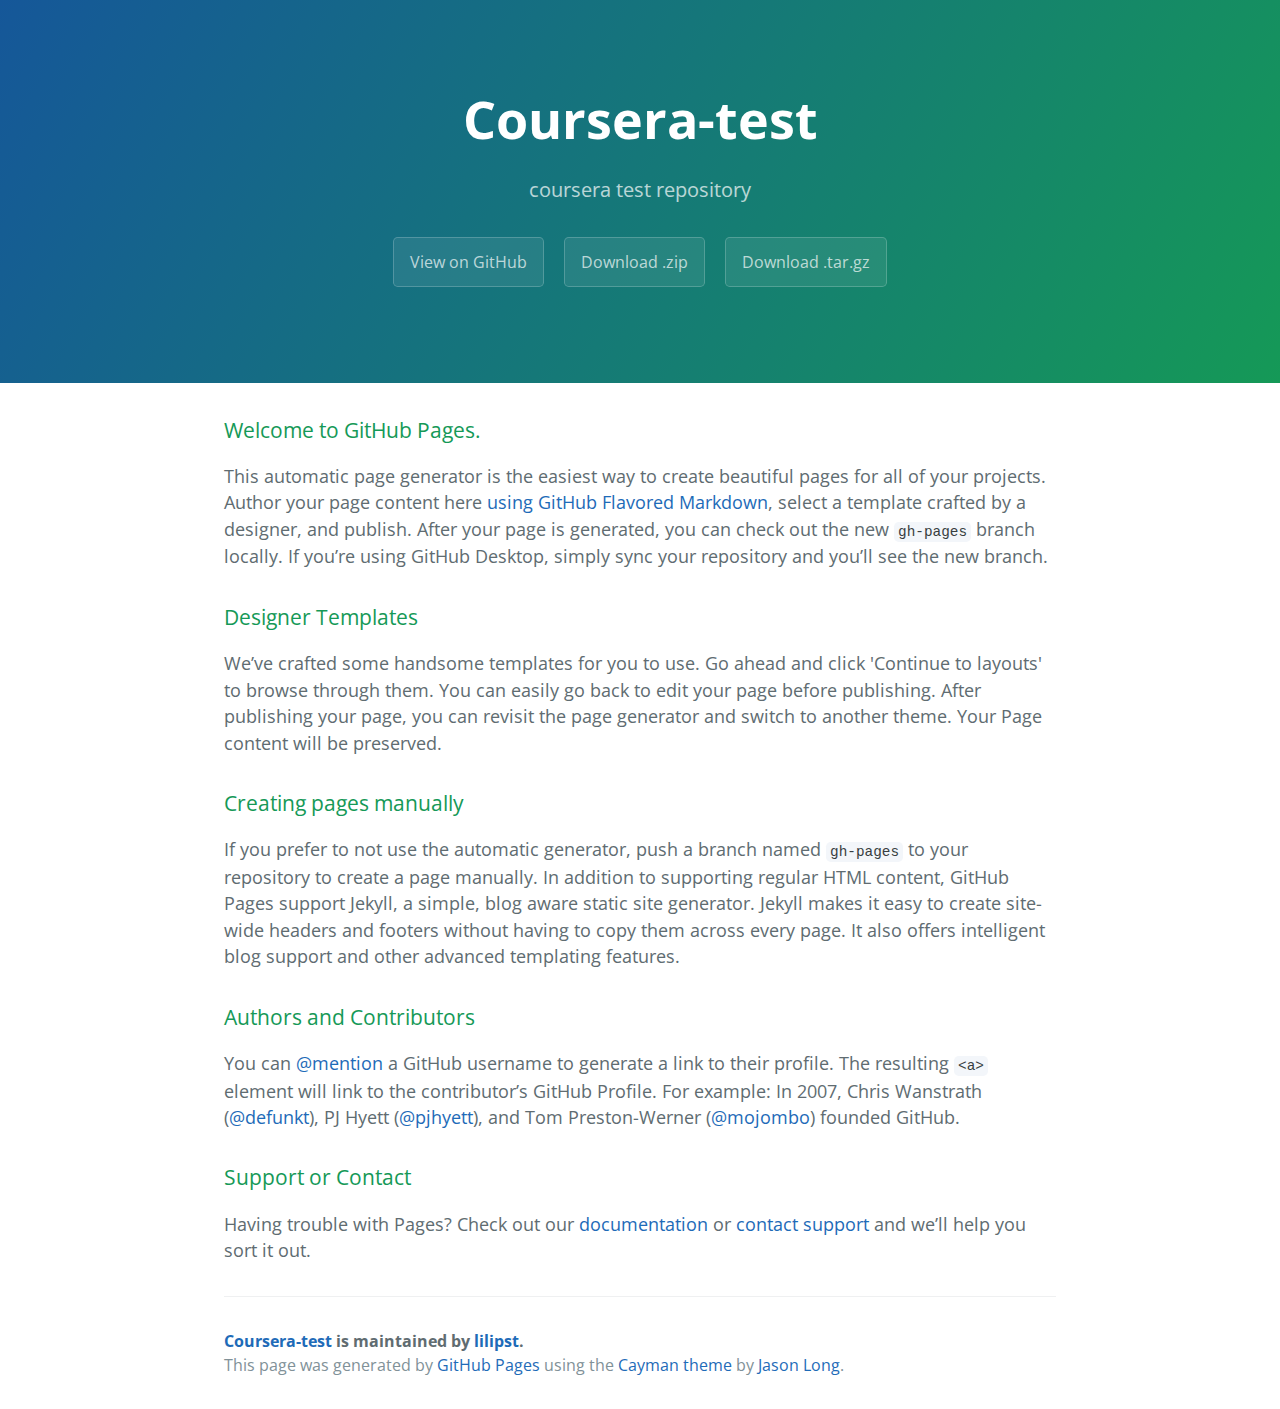
<file: index.html>
<!DOCTYPE html>
<html lang="en-us">
  <head>
    <meta charset="UTF-8">
    <title>Coursera-test by lilipst</title>
    <meta name="viewport" content="width=device-width, initial-scale=1">
    <link rel="stylesheet" type="text/css" href="stylesheets/normalize.css" media="screen">
    <link href='https://fonts.googleapis.com/css?family=Open+Sans:400,700' rel='stylesheet' type='text/css'>
    <link rel="stylesheet" type="text/css" href="stylesheets/stylesheet.css" media="screen">
    <link rel="stylesheet" type="text/css" href="stylesheets/github-light.css" media="screen">
  </head>
  <body>
    <section class="page-header">
      <h1 class="project-name">Coursera-test</h1>
      <h2 class="project-tagline">coursera test repository</h2>
      <a href="https://github.com/lilipst/coursera-test" class="btn">View on GitHub</a>
      <a href="https://github.com/lilipst/coursera-test/zipball/master" class="btn">Download .zip</a>
      <a href="https://github.com/lilipst/coursera-test/tarball/master" class="btn">Download .tar.gz</a>
    </section>

    <section class="main-content">
      <h3>
<a id="welcome-to-github-pages" class="anchor" href="#welcome-to-github-pages" aria-hidden="true"><span aria-hidden="true" class="octicon octicon-link"></span></a>Welcome to GitHub Pages.</h3>

<p>This automatic page generator is the easiest way to create beautiful pages for all of your projects. Author your page content here <a href="https://guides.github.com/features/mastering-markdown/">using GitHub Flavored Markdown</a>, select a template crafted by a designer, and publish. After your page is generated, you can check out the new <code>gh-pages</code> branch locally. If you’re using GitHub Desktop, simply sync your repository and you’ll see the new branch.</p>

<h3>
<a id="designer-templates" class="anchor" href="#designer-templates" aria-hidden="true"><span aria-hidden="true" class="octicon octicon-link"></span></a>Designer Templates</h3>

<p>We’ve crafted some handsome templates for you to use. Go ahead and click 'Continue to layouts' to browse through them. You can easily go back to edit your page before publishing. After publishing your page, you can revisit the page generator and switch to another theme. Your Page content will be preserved.</p>

<h3>
<a id="creating-pages-manually" class="anchor" href="#creating-pages-manually" aria-hidden="true"><span aria-hidden="true" class="octicon octicon-link"></span></a>Creating pages manually</h3>

<p>If you prefer to not use the automatic generator, push a branch named <code>gh-pages</code> to your repository to create a page manually. In addition to supporting regular HTML content, GitHub Pages support Jekyll, a simple, blog aware static site generator. Jekyll makes it easy to create site-wide headers and footers without having to copy them across every page. It also offers intelligent blog support and other advanced templating features.</p>

<h3>
<a id="authors-and-contributors" class="anchor" href="#authors-and-contributors" aria-hidden="true"><span aria-hidden="true" class="octicon octicon-link"></span></a>Authors and Contributors</h3>

<p>You can <a href="https://help.github.com/articles/basic-writing-and-formatting-syntax/#mentioning-users-and-teams" class="user-mention">@mention</a> a GitHub username to generate a link to their profile. The resulting <code>&lt;a&gt;</code> element will link to the contributor’s GitHub Profile. For example: In 2007, Chris Wanstrath (<a href="https://github.com/defunkt" class="user-mention">@defunkt</a>), PJ Hyett (<a href="https://github.com/pjhyett" class="user-mention">@pjhyett</a>), and Tom Preston-Werner (<a href="https://github.com/mojombo" class="user-mention">@mojombo</a>) founded GitHub.</p>

<h3>
<a id="support-or-contact" class="anchor" href="#support-or-contact" aria-hidden="true"><span aria-hidden="true" class="octicon octicon-link"></span></a>Support or Contact</h3>

<p>Having trouble with Pages? Check out our <a href="https://help.github.com/pages">documentation</a> or <a href="https://github.com/contact">contact support</a> and we’ll help you sort it out.</p>

      <footer class="site-footer">
        <span class="site-footer-owner"><a href="https://github.com/lilipst/coursera-test">Coursera-test</a> is maintained by <a href="https://github.com/lilipst">lilipst</a>.</span>

        <span class="site-footer-credits">This page was generated by <a href="https://pages.github.com">GitHub Pages</a> using the <a href="https://github.com/jasonlong/cayman-theme">Cayman theme</a> by <a href="https://twitter.com/jasonlong">Jason Long</a>.</span>
      </footer>

    </section>

  
  </body>
</html>
</file>
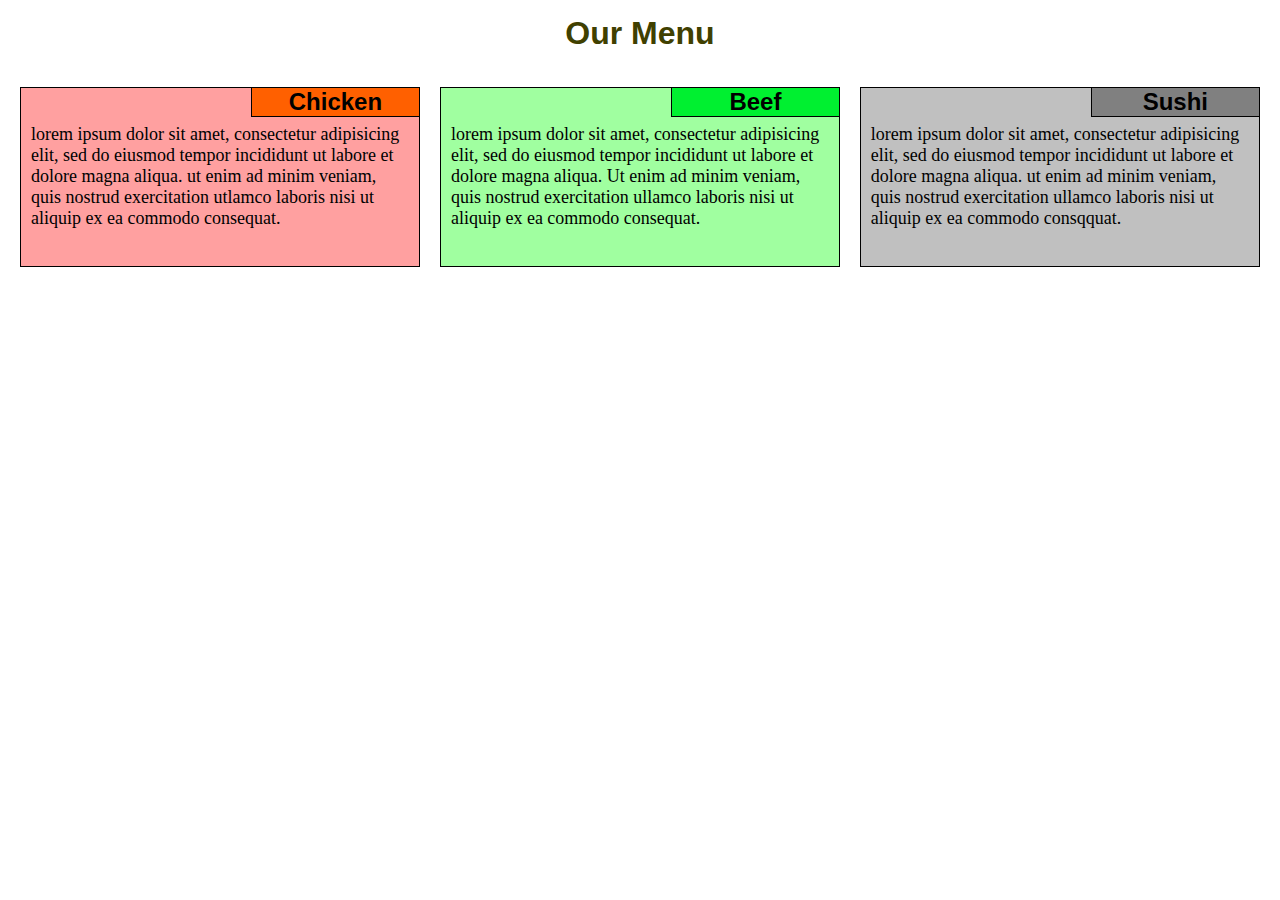
<file: module2-assignment/index.html>
<!doctype html>
<html>
<head>
<meta charset="utf-8">
<meta name="viewport" content="width=device-width, initial-scale=1">
<link rel="stylesheet" type="text/css" href="css/mystyle.css">
<title>Assignement Solution for Module 2</title>
</head>
<body>
	<h1>Our Menu</h1>
	<div class="container">
		<div class="row">
			<div class="col-md-6 col-lg-4">
				<section id="menu1">
					<h2 id="menu-title1">Chicken</h2>
					<p>lorem ipsum dolor sit amet, consectetur adipisicing elit, sed do eiusmod tempor incididunt ut labore et dolore magna aliqua. ut enim ad minim veniam, quis nostrud exercitation utlamco laboris nisi ut aliquip ex ea commodo consequat.</p>
				</section>
			</div>
			<div class="col-md-6 col-lg-4">
				<section id="menu2">
					<h2 id="menu-title2">Beef</h2>
					<p>lorem ipsum dolor sit amet, consectetur adipisicing elit, sed do eiusmod tempor incididunt ut labore et dolore magna aliqua. Ut enim ad minim veniam, quis nostrud exercitation ullamco laboris nisi ut aliquip ex ea commodo consequat.</p>
				</section>
			</div>
			<div class="col-md-12 col-lg-4">
				<section id="menu3">
					<h2 id="menu-title3">Sushi</h2>
					<p>lorem ipsum dolor sit amet, consectetur adipisicing elit, sed do eiusmod tempor incididunt ut labore et dolore magna aliqua. ut enim ad minim veniam, quis nostrud exercitation ullamco laboris nisi ut aliquip ex ea commodo consqquat.</p>
				</section>
			</div>
		</div>
	</div>
</body>
</html>
</file>
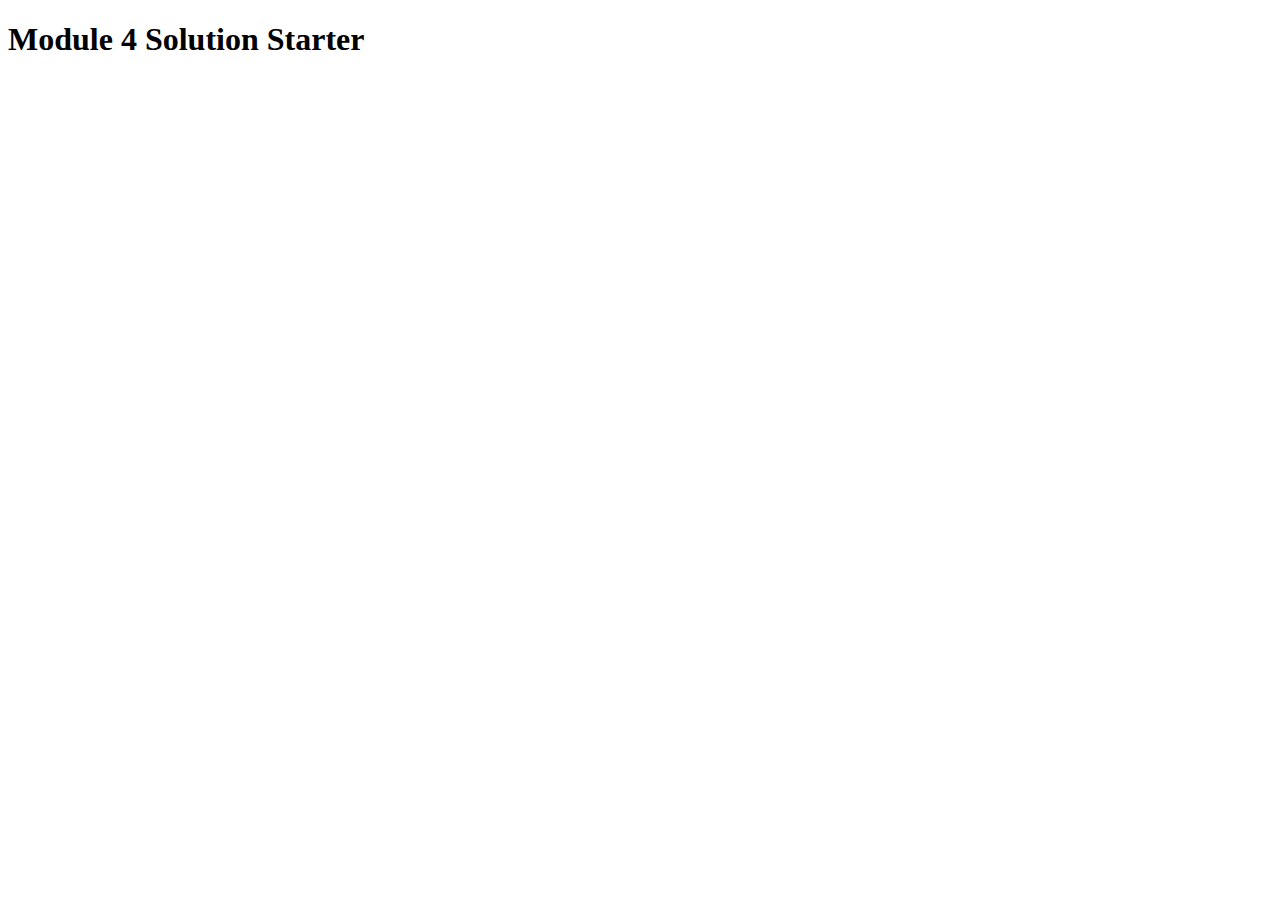
<file: module4-solution/index.html>
<!DOCTYPE html>
<html>
<head>
  <meta charset="utf-8">
  <title>Module 4 Solution Starter</title>
  <script>
    var names = []; // DO NOT REMOVE
  </script>
  <script src="SpeakHello.js"></script>
  <script src="SpeakGoodBye.js"></script>
  <script src="script.js"></script>
</head>
<body>
  <h1>Module 4 Solution Starter</h1>
</body>
</html>
</file>
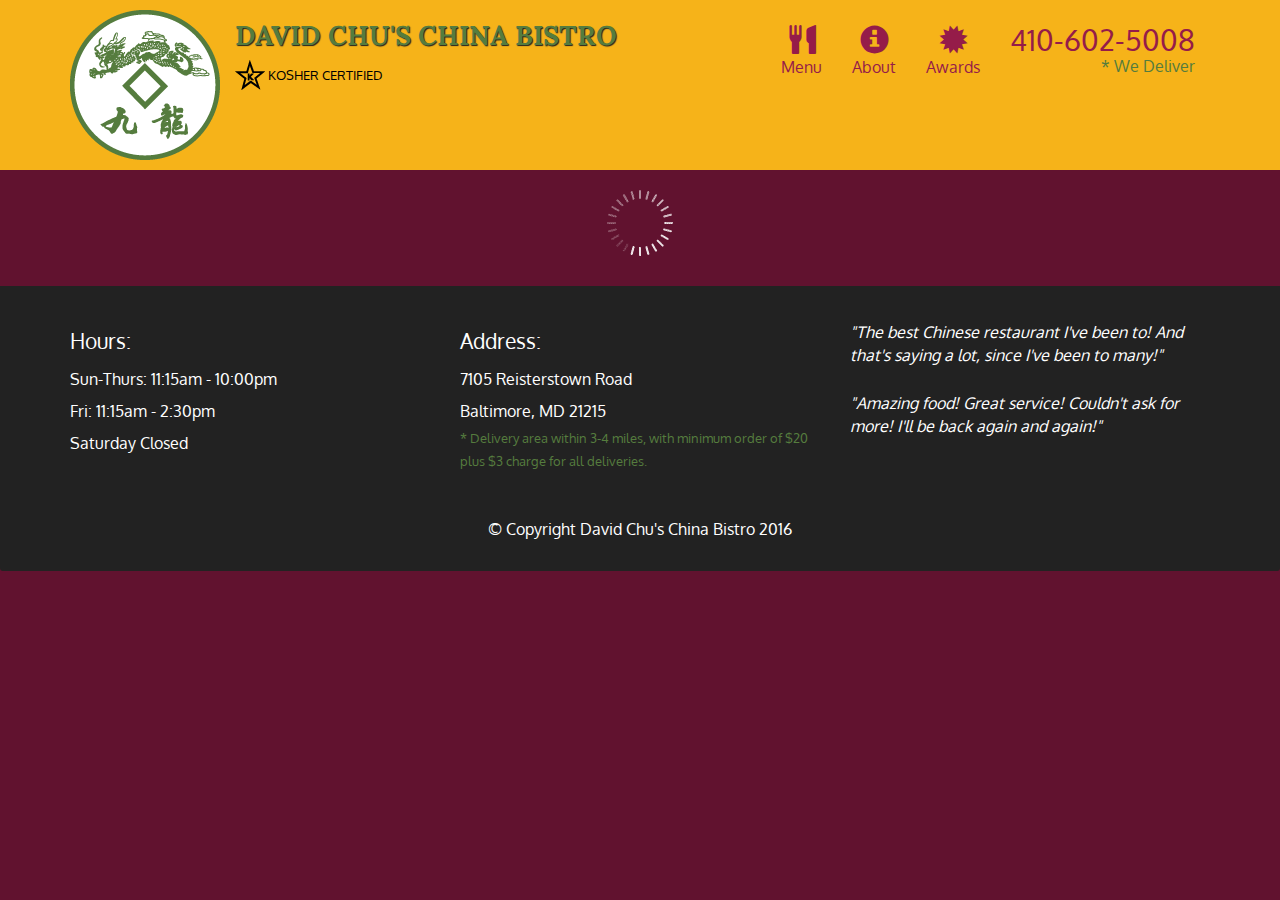
<file: module5-solution/index.html>
<!doctype html>
<html lang="en">
  <head>
    <meta charset="utf-8">
    <meta http-equiv="X-UA-Compatible" content="IE=edge">
    <meta name="viewport" content="width=device-width, initial-scale=1">
    <title>David Chu's China Bistro</title>
    <link rel="stylesheet" href="css/bootstrap.min.css">
    <link rel="stylesheet" href="css/styles.css">
    <link href='https://fonts.googleapis.com/css?family=Oxygen:400,300,700' rel='stylesheet' type='text/css'>
    <link href='https://fonts.googleapis.com/css?family=Lora' rel='stylesheet' type='text/css'>
  </head>
<body>
  <header>
    <nav id="header-nav" class="navbar navbar-default">
      <div class="container">
        <div class="navbar-header">
          <a href="index.html" class="pull-left visible-md visible-lg">
            <div id="logo-img" alt="Logo image"></div>
          </a>

          <div class="navbar-brand">
            <a href="index.html"><h1>David Chu's China Bistro</h1></a>
            <p>
              <img src="images/star-k-logo.png" alt="Kosher certification">
              <span>Kosher Certified</span>
            </p>
          </div>

          <button id="navbarToggle" type="button" class="navbar-toggle collapsed" data-toggle="collapse" data-target="#collapsable-nav" aria-expanded="false">
            <span class="sr-only">Toggle navigation</span>
            <span class="icon-bar"></span>
            <span class="icon-bar"></span>
            <span class="icon-bar"></span>
          </button>
        </div>
        
        <div id="collapsable-nav" class="collapse navbar-collapse">
           <ul id="nav-list" class="nav navbar-nav navbar-right">
            <li id="navHomeButton" class="visible-xs active">
              <a href="index.html">
                <span class="glyphicon glyphicon-home"></span> Home</a>
            </li>
            <li id="navMenuButton">
              <a href="#" onclick="$dc.loadMenuCategories();">
                <span class="glyphicon glyphicon-cutlery"></span><br class="hidden-xs"> Menu</a>
            </li>
            <li>
              <a href="#">
                <span class="glyphicon glyphicon-info-sign"></span><br class="hidden-xs"> About</a>
            </li>
            <li>
              <a href="#">
                <span class="glyphicon glyphicon-certificate"></span><br class="hidden-xs"> Awards</a>
            </li>
            <li id="phone" class="hidden-xs">
              <a href="tel:410-602-5008">
                <span>410-602-5008</span></a><div>* We Deliver</div>
            </li>
          </ul><!-- #nav-list -->
        </div><!-- .collapse .navbar-collapse -->
      </div><!-- .container -->
    </nav><!-- #header-nav -->
  </header>

  <div id="call-btn" class="visible-xs">
    <a class="btn" href="tel:410-602-5008">
    <span class="glyphicon glyphicon-earphone"></span>
    410-602-5008
    </a>
  </div>
  <div id="xs-deliver" class="text-center visible-xs">* We Deliver</div>

  <div id="main-content" class="container"></div>

  <footer class="panel-footer">
    <div class="container">
      <div class="row">
        <section id="hours" class="col-sm-4">
          <span>Hours:</span><br>
          Sun-Thurs: 11:15am - 10:00pm<br>
          Fri: 11:15am - 2:30pm<br>
          Saturday Closed
          <hr class="visible-xs">
        </section>
        <section id="address" class="col-sm-4">
          <span>Address:</span><br>
          7105 Reisterstown Road<br>
          Baltimore, MD 21215
          <p>* Delivery area within 3-4 miles, with minimum order of $20 plus $3 charge for all deliveries.</p>
          <hr class="visible-xs">
        </section>
        <section id="testimonials" class="col-sm-4">
          <p>"The best Chinese restaurant I've been to! And that's saying a lot, since I've been to many!"</p>
          <p>"Amazing food! Great service! Couldn't ask for more! I'll be back again and again!"</p>
        </section>
      </div>
      <div class="text-center">&copy; Copyright David Chu's China Bistro 2016</div>
    </div>
  </footer>

  <!-- jQuery (Bootstrap JS plugins depend on it) -->
  <script src="js/jquery-2.1.4.min.js"></script>
  <script src="js/bootstrap.min.js"></script>
  <script src="js/ajax-utils.js"></script>
  <script src="js/script.js"></script>
</body>
</html>
</file>
<file: stylesheets/stylesheet.css>
* {
  box-sizing: border-box; }

body {
  padding: 0;
  margin: 0;
  font-family: "Open Sans", "Helvetica Neue", Helvetica, Arial, sans-serif;
  font-size: 16px;
  line-height: 1.5;
  color: #606c71; }

a {
  color: #1e6bb8;
  text-decoration: none; }
  a:hover {
    text-decoration: underline; }

.btn {
  display: inline-block;
  margin-bottom: 1rem;
  color: rgba(255, 255, 255, 0.7);
  background-color: rgba(255, 255, 255, 0.08);
  border-color: rgba(255, 255, 255, 0.2);
  border-style: solid;
  border-width: 1px;
  border-radius: 0.3rem;
  transition: color 0.2s, background-color 0.2s, border-color 0.2s; }
  .btn + .btn {
    margin-left: 1rem; }

.btn:hover {
  color: rgba(255, 255, 255, 0.8);
  text-decoration: none;
  background-color: rgba(255, 255, 255, 0.2);
  border-color: rgba(255, 255, 255, 0.3); }

@media screen and (min-width: 64em) {
  .btn {
    padding: 0.75rem 1rem; } }

@media screen and (min-width: 42em) and (max-width: 64em) {
  .btn {
    padding: 0.6rem 0.9rem;
    font-size: 0.9rem; } }

@media screen and (max-width: 42em) {
  .btn {
    display: block;
    width: 100%;
    padding: 0.75rem;
    font-size: 0.9rem; }
    .btn + .btn {
      margin-top: 1rem;
      margin-left: 0; } }

.page-header {
  color: #fff;
  text-align: center;
  background-color: #159957;
  background-image: linear-gradient(120deg, #155799, #159957); }

@media screen and (min-width: 64em) {
  .page-header {
    padding: 5rem 6rem; } }

@media screen and (min-width: 42em) and (max-width: 64em) {
  .page-header {
    padding: 3rem 4rem; } }

@media screen and (max-width: 42em) {
  .page-header {
    padding: 2rem 1rem; } }

.project-name {
  margin-top: 0;
  margin-bottom: 0.1rem; }

@media screen and (min-width: 64em) {
  .project-name {
    font-size: 3.25rem; } }

@media screen and (min-width: 42em) and (max-width: 64em) {
  .project-name {
    font-size: 2.25rem; } }

@media screen and (max-width: 42em) {
  .project-name {
    font-size: 1.75rem; } }

.project-tagline {
  margin-bottom: 2rem;
  font-weight: normal;
  opacity: 0.7; }

@media screen and (min-width: 64em) {
  .project-tagline {
    font-size: 1.25rem; } }

@media screen and (min-width: 42em) and (max-width: 64em) {
  .project-tagline {
    font-size: 1.15rem; } }

@media screen and (max-width: 42em) {
  .project-tagline {
    font-size: 1rem; } }

.main-content :first-child {
  margin-top: 0; }
.main-content img {
  max-width: 100%; }
.main-content h1, .main-content h2, .main-content h3, .main-content h4, .main-content h5, .main-content h6 {
  margin-top: 2rem;
  margin-bottom: 1rem;
  font-weight: normal;
  color: #159957; }
.main-content p {
  margin-bottom: 1em; }
.main-content code {
  padding: 2px 4px;
  font-family: Consolas, "Liberation Mono", Menlo, Courier, monospace;
  font-size: 0.9rem;
  color: #383e41;
  background-color: #f3f6fa;
  border-radius: 0.3rem; }
.main-content pre {
  padding: 0.8rem;
  margin-top: 0;
  margin-bottom: 1rem;
  font: 1rem Consolas, "Liberation Mono", Menlo, Courier, monospace;
  color: #567482;
  word-wrap: normal;
  background-color: #f3f6fa;
  border: solid 1px #dce6f0;
  border-radius: 0.3rem; }
  .main-content pre > code {
    padding: 0;
    margin: 0;
    font-size: 0.9rem;
    color: #567482;
    word-break: normal;
    white-space: pre;
    background: transparent;
    border: 0; }
.main-content .highlight {
  margin-bottom: 1rem; }
  .main-content .highlight pre {
    margin-bottom: 0;
    word-break: normal; }
.main-content .highlight pre, .main-content pre {
  padding: 0.8rem;
  overflow: auto;
  font-size: 0.9rem;
  line-height: 1.45;
  border-radius: 0.3rem; }
.main-content pre code, .main-content pre tt {
  display: inline;
  max-width: initial;
  padding: 0;
  margin: 0;
  overflow: initial;
  line-height: inherit;
  word-wrap: normal;
  background-color: transparent;
  border: 0; }
  .main-content pre code:before, .main-content pre code:after, .main-content pre tt:before, .main-content pre tt:after {
    content: normal; }
.main-content ul, .main-content ol {
  margin-top: 0; }
.main-content blockquote {
  padding: 0 1rem;
  margin-left: 0;
  color: #819198;
  border-left: 0.3rem solid #dce6f0; }
  .main-content blockquote > :first-child {
    margin-top: 0; }
  .main-content blockquote > :last-child {
    margin-bottom: 0; }
.main-content table {
  display: block;
  width: 100%;
  overflow: auto;
  word-break: normal;
  word-break: keep-all; }
  .main-content table th {
    font-weight: bold; }
  .main-content table th, .main-content table td {
    padding: 0.5rem 1rem;
    border: 1px solid #e9ebec; }
.main-content dl {
  padding: 0; }
  .main-content dl dt {
    padding: 0;
    margin-top: 1rem;
    font-size: 1rem;
    font-weight: bold; }
  .main-content dl dd {
    padding: 0;
    margin-bottom: 1rem; }
.main-content hr {
  height: 2px;
  padding: 0;
  margin: 1rem 0;
  background-color: #eff0f1;
  border: 0; }

@media screen and (min-width: 64em) {
  .main-content {
    max-width: 64rem;
    padding: 2rem 6rem;
    margin: 0 auto;
    font-size: 1.1rem; } }

@media screen and (min-width: 42em) and (max-width: 64em) {
  .main-content {
    padding: 2rem 4rem;
    font-size: 1.1rem; } }

@media screen and (max-width: 42em) {
  .main-content {
    padding: 2rem 1rem;
    font-size: 1rem; } }

.site-footer {
  padding-top: 2rem;
  margin-top: 2rem;
  border-top: solid 1px #eff0f1; }

.site-footer-owner {
  display: block;
  font-weight: bold; }

.site-footer-credits {
  color: #819198; }

@media screen and (min-width: 64em) {
  .site-footer {
    font-size: 1rem; } }

@media screen and (min-width: 42em) and (max-width: 64em) {
  .site-footer {
    font-size: 1rem; } }

@media screen and (max-width: 42em) {
  .site-footer {
    font-size: 0.9rem; } }
</file>
<file: stylesheets/github-light.css>
/*
The MIT License (MIT)

Copyright (c) 2016 GitHub, Inc.

Permission is hereby granted, free of charge, to any person obtaining a copy
of this software and associated documentation files (the "Software"), to deal
in the Software without restriction, including without limitation the rights
to use, copy, modify, merge, publish, distribute, sublicense, and/or sell
copies of the Software, and to permit persons to whom the Software is
furnished to do so, subject to the following conditions:

The above copyright notice and this permission notice shall be included in all
copies or substantial portions of the Software.

THE SOFTWARE IS PROVIDED "AS IS", WITHOUT WARRANTY OF ANY KIND, EXPRESS OR
IMPLIED, INCLUDING BUT NOT LIMITED TO THE WARRANTIES OF MERCHANTABILITY,
FITNESS FOR A PARTICULAR PURPOSE AND NONINFRINGEMENT. IN NO EVENT SHALL THE
AUTHORS OR COPYRIGHT HOLDERS BE LIABLE FOR ANY CLAIM, DAMAGES OR OTHER
LIABILITY, WHETHER IN AN ACTION OF CONTRACT, TORT OR OTHERWISE, ARISING FROM,
OUT OF OR IN CONNECTION WITH THE SOFTWARE OR THE USE OR OTHER DEALINGS IN THE
SOFTWARE.

*/

.pl-c /* comment */ {
  color: #969896;
}

.pl-c1 /* constant, variable.other.constant, support, meta.property-name, support.constant, support.variable, meta.module-reference, markup.raw, meta.diff.header */,
.pl-s .pl-v /* string variable */ {
  color: #0086b3;
}

.pl-e /* entity */,
.pl-en /* entity.name */ {
  color: #795da3;
}

.pl-smi /* variable.parameter.function, storage.modifier.package, storage.modifier.import, storage.type.java, variable.other */,
.pl-s .pl-s1 /* string source */ {
  color: #333;
}

.pl-ent /* entity.name.tag */ {
  color: #63a35c;
}

.pl-k /* keyword, storage, storage.type */ {
  color: #a71d5d;
}

.pl-s /* string */,
.pl-pds /* punctuation.definition.string, string.regexp.character-class */,
.pl-s .pl-pse .pl-s1 /* string punctuation.section.embedded source */,
.pl-sr /* string.regexp */,
.pl-sr .pl-cce /* string.regexp constant.character.escape */,
.pl-sr .pl-sre /* string.regexp source.ruby.embedded */,
.pl-sr .pl-sra /* string.regexp string.regexp.arbitrary-repitition */ {
  color: #183691;
}

.pl-v /* variable */ {
  color: #ed6a43;
}

.pl-id /* invalid.deprecated */ {
  color: #b52a1d;
}

.pl-ii /* invalid.illegal */ {
  color: #f8f8f8;
  background-color: #b52a1d;
}

.pl-sr .pl-cce /* string.regexp constant.character.escape */ {
  font-weight: bold;
  color: #63a35c;
}

.pl-ml /* markup.list */ {
  color: #693a17;
}

.pl-mh /* markup.heading */,
.pl-mh .pl-en /* markup.heading entity.name */,
.pl-ms /* meta.separator */ {
  font-weight: bold;
  color: #1d3e81;
}

.pl-mq /* markup.quote */ {
  color: #008080;
}

.pl-mi /* markup.italic */ {
  font-style: italic;
  color: #333;
}

.pl-mb /* markup.bold */ {
  font-weight: bold;
  color: #333;
}

.pl-md /* markup.deleted, meta.diff.header.from-file */ {
  color: #bd2c00;
  background-color: #ffecec;
}

.pl-mi1 /* markup.inserted, meta.diff.header.to-file */ {
  color: #55a532;
  background-color: #eaffea;
}

.pl-mdr /* meta.diff.range */ {
  font-weight: bold;
  color: #795da3;
}

.pl-mo /* meta.output */ {
  color: #1d3e81;
}
</file>
<file: module2-assignment/css/mystyle.css>
* {
	margin: 0;
	padding: 0;
	box-sizing: border-box;
}

h1 {
	margin-bottom: 25px;
	margin-top: 15px;
	color: #404000;
}

h1, h2 {
	font-family: "Arial",Sans-serif;
	text-align: center;
}

.container {
	padding: 10px;
}

.row {
	width: 100%;
}

section {
	position: relative;
	border: 1px solid black;
	min-height: 180px;
	margin: 0px 10px 20px 10px;
}

h2 {
	position: absolute;
	width: 7em;
	height: 1.2em;
	margin-bottom: 15px;
	border-left: 1px solid black;
	border-bottom: 1px solid black;
	right: 0px;
}

p {
	font-size: 18px;
	width: 95%;
	padding-top: 2em;
	padding-bottom: 15px;
	margin-right: auto;
	margin-left: auto;
}

#menu1 {
	background-color: #ffa0a0;
}

#menu2 {
	background-color: #a0ffa0;
}

#menu3 {
	background-color: #c0c0c0;
}

#menu-title1 {
	background-color: #ff6000;
}

#menu-title2 {
	background-color: #00f030;
}

#menu-title3 {
	background-color: #808080;
}

/********** Large devices only **********/
@media (min-width: 992px) {
  .col-lg-1, .col-lg-2, .col-lg-3, .col-lg-4, .col-lg-5, .col-lg-6, .col-lg-7, .col-lg-8, .col-lg-9, .col-lg-10, .col-lg-11, .col-lg-12 {
    float: left;
  }
  .col-lg-1 {
    width: 8.33%;
  }
  .col-lg-2 {
    width: 16.66%;
  }
  .col-lg-3 {
    width: 25%;
  }
  .col-lg-4 {
    width: 33.33%;
  }
  .col-lg-5 {
    width: 41.66%;
  }
  .col-lg-6 {
    width: 50%;
  }
  .col-lg-7 {
    width: 58.33%;
  }
  .col-lg-8 {
    width: 66.66%;
  }
  .col-lg-9 {
    width: 74.99%;
  }
  .col-lg-10 {
    width: 83.33%;
  }
  .col-lg-11 {
    width: 91.66%;
  }
  .col-lg-12 {
    width: 100%;
  }
}

/********** Medium devices only **********/
@media (min-width: 768px) and (max-width: 991px) {
  .col-md-1, .col-md-2, .col-md-3, .col-md-4, .col-md-5, .col-md-6, .col-md-7, .col-md-8, .col-md-9, .col-md-10, .col-md-11, .col-md-12 {
    float: left;
  }
  .col-md-1 {
    width: 8.33%;
  }
  .col-md-2 {
    width: 16.66%;
  }
  .col-md-3 {
    width: 25%;
  }
  .col-md-4 {
    width: 33.33%;
  }
  .col-md-5 {
    width: 41.66%;
  }
  .col-md-6 {
    width: 50%;
  }
  .col-md-7 {
    width: 58.33%;
  }
  .col-md-8 {
    width: 66.66%;
  }
  .col-md-9 {
    width: 74.99%;
  }
  .col-md-10 {
    width: 83.33%;
  }
  .col-md-11 {
    width: 91.66%;
  }
  .col-md-12 {
    width: 100%;
  }
}
</file>
<file: module5-solution/css/styles.css>
body {
  font-size: 16px;
  color: #fff;
  background-color: #61122f;
  font-family: 'Oxygen', sans-serif;
}

/** HEADER **/
#header-nav {
  background-color: #f6b319;
  border-radius: 0;
  border: 0;
}

#logo-img {
  background: url('../images/restaurant-logo_large.png') no-repeat;
  width: 150px;
  height: 150px;
  margin: 10px 15px 10px 0;
}

.navbar-brand {
  padding-top: 25px;
}
.navbar-brand h1 { /* Restaurant name */
  font-family: 'Lora', serif;
  color: #557c3e;
  font-size: 1.5em;
  text-transform: uppercase;
  font-weight: bold;
  text-shadow: 1px 1px 1px #222;
  margin-top: 0;
  margin-bottom: 0;
  line-height: .75;
}
.navbar-brand a:hover, .navbar-brand a:focus {
  text-decoration: none;
}
.navbar-brand p { /* Kosher cert */
  color: #000;
  text-transform: uppercase;
  font-size: .7em;
  margin-top: 15px;
}
.navbar-brand p span { /* Star-K */
  vertical-align: middle;
}

#nav-list {
  margin-top: 10px;
}
#nav-list a {
  color: #951C49;
  text-align: center;
}
#nav-list a:hover {
  background: #E7E7E7;
}
#nav-list a span {
  font-size: 1.8em;
}

#phone {
  margin-top: 5px;
}
#phone a { /* Phone number */
  text-align: right;
  padding-bottom: 0;
}
#phone div { /* We Deliver */
  color: #557c3e;
  text-align: right;
  padding-right: 15px;
}

.navbar-header button.navbar-toggle, .navbar-header .icon-bar {
  border: 1px solid #61122f;
}
.navbar-header button.navbar-toggle {
  clear: both;
  margin-top: -30px;
}
/* END HEADER */

/* FOOTER */
.panel-footer {
  margin-top: 30px;
  padding-top: 35px;
  padding-bottom: 30px;
  background-color: #222;
  border-top: 0;
}
.panel-footer div.row {
  margin-bottom: 35px;
}
#hours, #address {
  line-height: 2;
}
#hours > span, #address > span {
  font-size: 1.3em;
}
#address p {
  color: #557c3e;
  font-size: .8em;
  line-height: 1.8;
}
#testimonials {
  font-style: italic;
}
#testimonials p:nth-child(2) {
  margin-top: 25px;
}
/* END FOOTER */



/* HOME PAGE */
.container .jumbotron {
  box-shadow: 0 0 50px #3F0C1F;
  border: 2px solid #3F0C1F;
}

#menu-tile, #specials-tile, #map-tile {
  height: 250px;
  width: 100%;
  margin-bottom: 15px;
  position: relative;
  border: 2px solid #3F0C1F;
  overflow: hidden;
}
#menu-tile:hover, #specials-tile:hover, #map-tile:hover {
  box-shadow: 0 1px 5px 1px #cccccc;
}
#menu-tile {
  background: url('../images/menu-tile.jpg') no-repeat;
  background-position: center;
}
#specials-tile {
  background: url('../images/specials-tile.jpg') no-repeat;
  background-position: center;
}
#menu-tile span, #specials-tile span, #map-tile span {
  position: absolute;
  bottom: 0;
  right: 0;
  width: 100%;
  text-align: center;
  font-size: 1.6em;
  text-transform: uppercase;
  background-color: #000;
  color: #fff;
  opacity: .8;
}
/* END HOME PAGE */

/* MENU CATEGORIES PAGE */
.category-tile { 
  position: relative;
  border: 2px solid #3F0C1F;
  overflow: hidden;
  width: 200px;
  height: 200px;
  margin: 0 auto 15px;
}
.category-tile span {
  position: absolute;
  bottom: 0;
  right: 0;
  width: 100%;
  text-align: center;
  font-size: 1.2em;
  text-transform: uppercase;
  background-color: #000;
  color: #fff;
  opacity: .8;
}
.category-tile:hover {
  box-shadow: 0 1px 5px 1px #cccccc;
}

#menu-categories-title + div {
  margin-bottom: 50px;
}
/* END MENU CATEGORIES PAGE */

/* SINGLE CATEGORY PAGE */
.menu-item-tile {
  margin-bottom: 25px;
}
.menu-item-tile hr {
  width: 80%;
}
.menu-item-tile .menu-item-price {
  font-size: 1.1em;
  text-align: right;
  margin-top: -15px;
  margin-right: -15px;
}
.menu-item-tile .menu-item-price span {
  font-size: .6em;
}
.menu-item-photo {
  position: relative;
  border: 2px solid #3F0C1F; 
  overflow: hidden;
  padding: 0;
  margin-right: -15px;
  margin-left: auto;
  margin-bottom: 20px;
  max-width: 250px;
}
.menu-item-photo div {
  position: absolute;
  bottom: 0;
  right: 0;
  width: 80px;
  background-color: #557c3e;
  text-align: center;
}
.menu-item-description {
  padding-right: 30px;
}
h3.menu-item-title {
  margin: 0 0 10px;
}
.menu-item-details {
  font-size: .9em;
  font-style: italic;
}
/* END SINGLE CATEGORY PAGE */


/********** Large devices only **********/
@media (min-width: 1200px) {
  .container .jumbotron {
    background: url('../images/jumbotron_1200.jpg') no-repeat;
    height: 675px;
  }
}

/********** Medium devices only **********/
@media (min-width: 992px) and (max-width: 1199px) {
  /* Header */
  #logo-img {
    background: url('../images/restaurant-logo_medium.png') no-repeat;
    width: 100px;
    height: 100px;
    margin: 5px 5px 5px 0;
  }
  /* End Header */

  /* Home Page */
  .container .jumbotron {
    background: url('../images/jumbotron_992.jpg') no-repeat;
    height: 558px;
  }
  /* End Home Page */
}

/********** Small devices only **********/
@media (min-width: 768px) and (max-width: 991px) {
  /* Home Page */
  .container .jumbotron {
    background: url('../images/jumbotron_768.jpg') no-repeat;
    height: 432px;
  }
  /* End Home Page */
}

/********** Extra small devices only **********/
@media (max-width: 767px) {
  /* Header */
  .navbar-brand {
    padding-top: 10px;
    height: 80px;
  }
  .navbar-brand h1 { /* Restaurant name */
    padding-top: 10px;
    font-size: 5vw; /* 1vw = 1% of viewport width */
  }
  .navbar-brand p { /* Kosher cert */
    font-size: .6em;
    margin-top: 12px;
  }
  .navbar-brand p img { /* Star-K */
    height: 20px;
  }

  #collapsable-nav a { /* Collapsed nav menu text */
    font-size: 1.2em;
  }
  #collapsable-nav a span { /* Collapsed nav menu glyph */
    font-size: 1em;
    margin-right: 5px;
  }

  #call-btn > a {
    font-size: 1.5em;
    display: block;
    margin: 0 20px;
    padding: 10px;
    border: 2px solid #fff;
    background-color: #f6b319;
    color: #951c49;
  }
  #xs-deliver {
    margin-top: 5px;
    font-size: .7em;
    letter-spacing: .1em;
    text-transform: uppercase;
  }
  /* End Header */

  /* Footer */
  .panel-footer section {
    margin-bottom: 30px;
    text-align: center;
  }
  .panel-footer section:nth-child(3) {
    margin-bottom: 0; /* margin already exists on the whole row */
  }
  .panel-footer section hr {
    width: 50%;
  }
  /* End Footer */

  /* Home Page */
  .container .jumbotron {
    margin-top: 30px;
    padding: 0;
  }
  #menu-tile, #specials-tile {
    width: 360px;
    margin: 0 auto 15px;
  }

  .menu-item-photo {
    margin-right: auto;
  }
  .menu-item-tile .menu-item-price {
    text-align: center;
  }
  .menu-item-description {
    text-align: center;;
  }
}


/********** Super extra small devices Only :-) (e.g., iPhone 4) **********/
@media (max-width: 479px) {
  /* Header */
  .navbar-brand h1 { /* Restaurant name */
    padding-top: 5px;
    font-size: 6vw;
  }
  /* End Header */
  
  /* Home page */
  #menu-tile, #specials-tile {
    width: 280px;
    margin: 0 auto 15px;
  }

  .col-xxs-12 {
    position: relative;
    min-height: 1px;
    padding-right: 15px;
    padding-left: 15px;
    float: left;
    width: 100%;
  }
}
</file>
